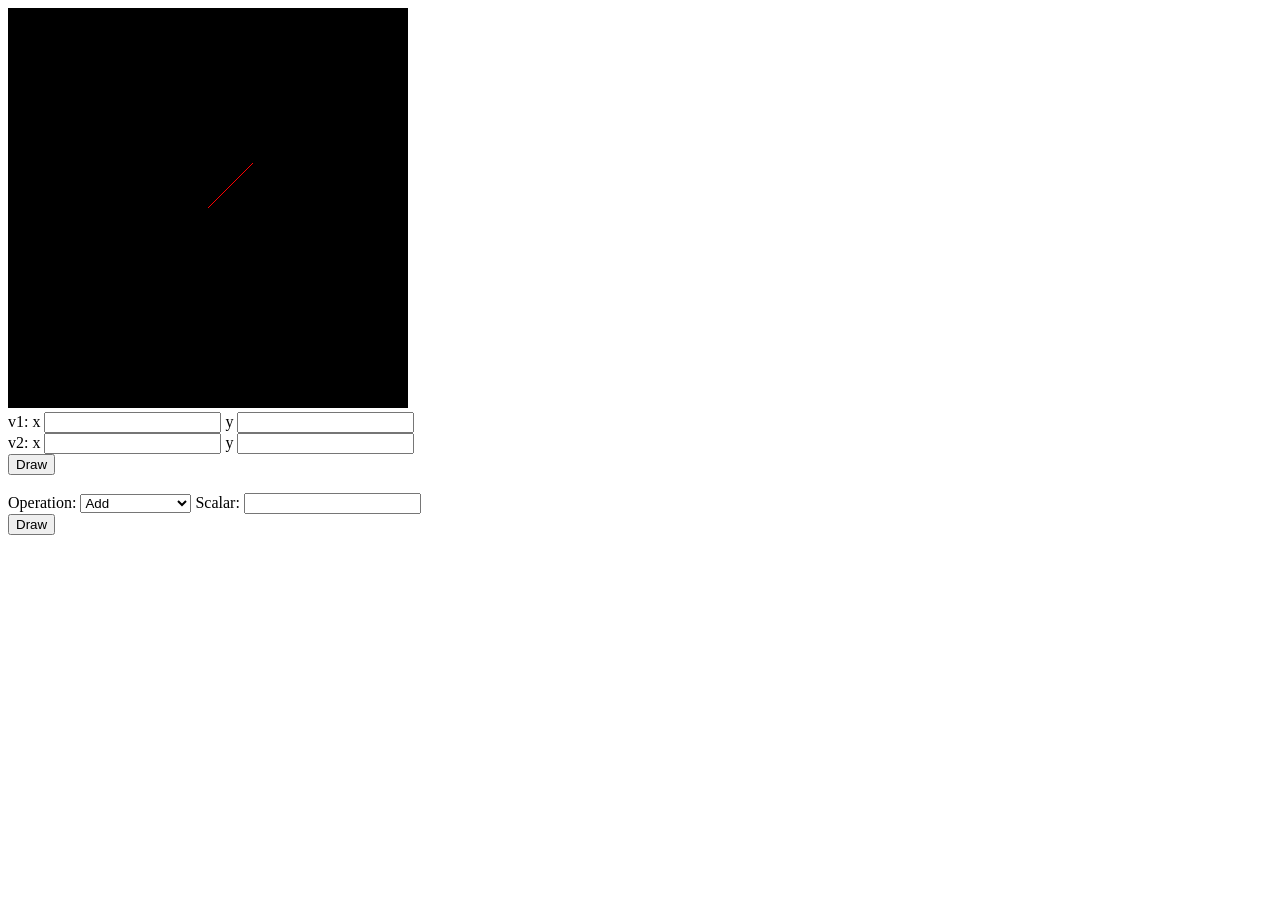
<file: asgn0/asg0.html>
<!DOCTYPE html>
<html lang="en">
    <head>
        <meta charset="utf-8" />
        <title>Draw a blue rectangle (canvas version)</title>
    </head>

    <body onload="main()">
        <canvas id="example" width="400" height="400">
            Please use a browser that supports "canvas"
        </canvas>
    
        <br>
        
        <label for="name">v1: x</label>
        <input type="number" id="v1x" step="any">
        <label>y</label>
        <input type="number" id="v1y" step="any">
        
        <br>
        
        <label for="name">v2: x</label>
        <input type="number" id="v2x" step="any">
        <label>y</label>
        <input type="number" id="v2y" step="any">
        
        <br>
        
        <input type="button" value="Draw" onclick="handleDrawEvent()" />
        
        <br><br>
        
        <label for="select">Operation:</label>
        <select name="op" id="select">
            <option value="add">Add</option>
            <option value="sub">Subtract</option>
            <option value="mul">Multiply</option>
            <option value="div">Divide</option>
            <option value="angle">Angle between</option>
            <option value="area">Area</option>
            <option value="magnitude">Magnitude</option>
            <option value="normalize">Normalize</option>
        </select>
        
        <label>Scalar:</label>
        <input type="number" id="scalar" step="any">
        <br>
        
        <input type="button" value="Draw" onclick="handleDrawOperationEvent()" />
       
        <script src="lib/cuon-matrix-cse160.js"></script> 
        <script src="asg0.js"></script>
        
    </body>
    </html>
</file>
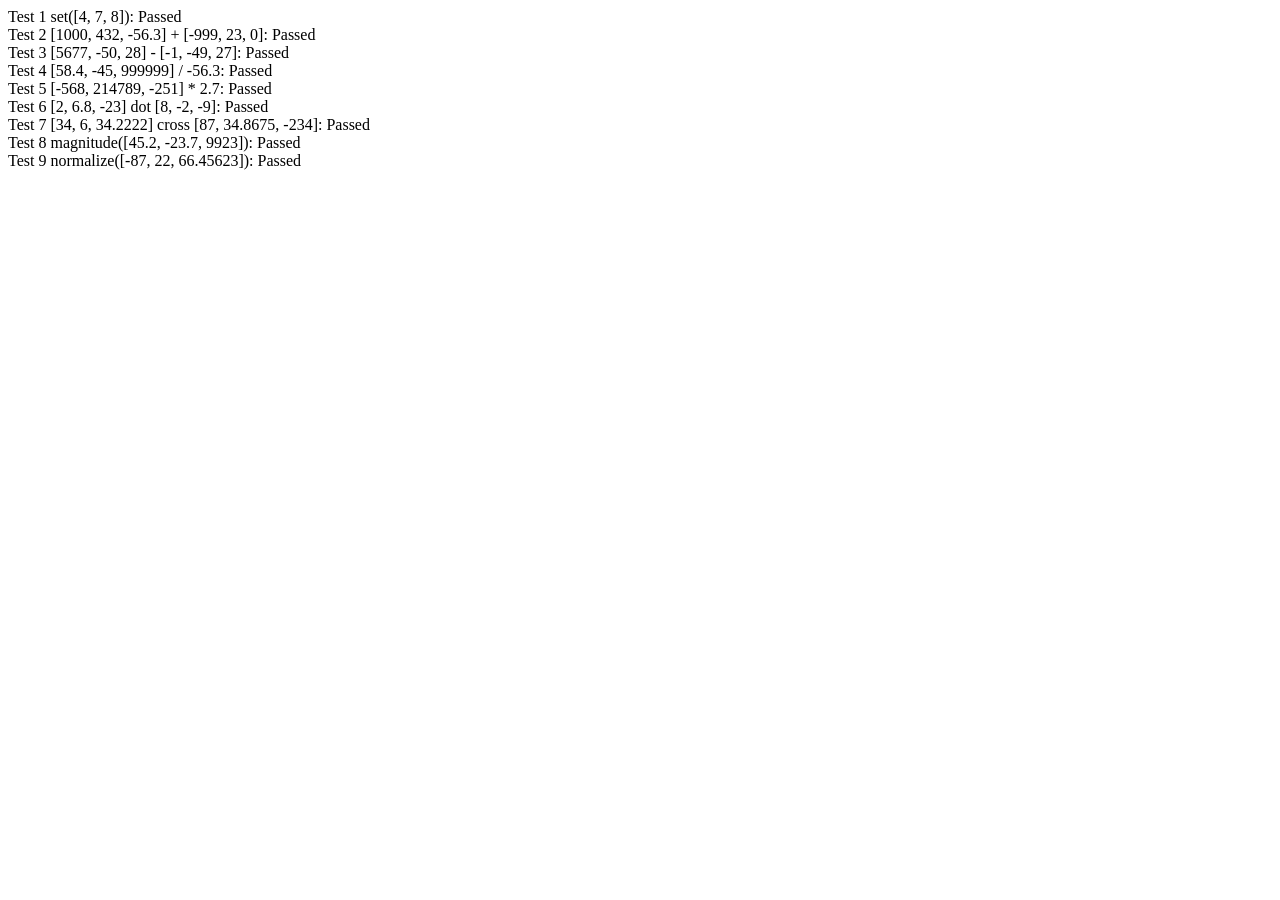
<file: asgn0/lib/vectorTests.html>
<!DOCTYPE html>
<html>

<head>
  <meta charset="UTF-8" />
  <meta name="viewport" content="width=device-width" />
  <title>Vector Tests</title>
</head>

<body>
  Test 1 set([4, 7, 8]): <span id=test1></span>
  <br>
  Test 2 [1000, 432, -56.3] + [-999, 23, 0]: <span id=test2></span>
  <br>
  Test 3 [5677, -50, 28] - [-1, -49, 27]: <span id=test3></span>
  <br>
  Test 4 [58.4, -45, 999999] / -56.3: <span id=test4></span>
  <br>
  Test 5 [-568, 214789, -251] * 2.7: <span id=test5></span>
  <br>
  Test 6 [2, 6.8, -23] dot [8, -2, -9]: <span id=test6></span>
  <br>
  Test 7 [34, 6, 34.2222] cross [87, 34.8675, -234]: <span id=test7></span>
  <br>
  Test 8 magnitude([45.2, -23.7, 9923]): <span id=test8></span>
  <br>
  Test 9 normalize([-87, 22, 66.45623]): <span id=test9></span>

  <script src="cuon-matrix-cse160.js"></script>
  <script>
    var ERROR = 0.1

    function verify(vect, sol, text) {
      passed = vect.every((val, i) => Math.abs(val - sol[i]) < ERROR)
      passed ? text.innerHTML = "Passed" : text.innerHTML = "Failed"
    }
    // Test 1 set([4, 7, 8])
    let text = document.getElementById("test1")
    let vect1 = new Vector3([0, 0, 0])
    let vect2 = new Vector3([4, 7, 8])
    vect1.set(vect2)
    let v1 = vect1.elements
    verify(v1, [4, 7, 8], text)

    // Test 2 [1000, 432, -56.3] + [-999, 23, 0]
    text = document.getElementById("test2")
    vect1 = new Vector3([1000, 432, -56.3])
    vect2 = new Vector3([-999, 23, 0])
    vect1.add(vect2)
    let v = vect1.elements
    verify(v, [1, 455, -56.3], text)

    // Test 3 [5677, -50, 28] - [-1, -49, 27]
    text = document.getElementById("test3")
    vect1 = new Vector3([5677, -50, 28])
    vect2 = new Vector3([-1, -49, 27])
    vect1.sub(vect2)
    v = vect1.elements
    verify(v, [5678, -1, 1], text)

    // Test 4 [58.4, -45, 999999] / -56.3
    text = document.getElementById("test4")
    let vect = new Vector3([58.4, -45, 999999])
    vect.div(-56.3)
    v = vect.elements
    verify(v, [-1.037300178, 0.79928952, -17761.971580817], text)

    // Test 5 [-568, 214789, -251] * 2.7
    text = document.getElementById("test5")
    vect = new Vector3([-568, 214789, -251])
    vect.mul(2.7)
    v = vect.elements
    verify(v, [-1533.6, 579930.3, -677.7], text)

    // Test 6 [2, 6.8, -23] dot [8, -2, -9]
    text = document.getElementById("test6")
    vect1 = new Vector3([2, 6.8, -23])
    vect2 = new Vector3([8, -2, -9])
    let num = Vector3.dot(vect1, vect2)
    Math.abs(num - 209.4) < ERROR ? text.innerHTML = "Passed" : text.innerHTML = "Failed"

    // Test 7 [34, 6, 34.2222] cross [87, 34.8675, -234]
    text = document.getElementById("test7")
    vect1 = new Vector3([34, 6, 34.2222])
    vect2 = new Vector3([87, 34.8675, -234])
    v = Vector3.cross(vect1, vect2).elements
    verify(v, [-2597.2425585, 10933.3314, 663.495], text)

    // Test 8 magnitude([45.2, -23.7, 9923])
    text = document.getElementById("test8")
    vect = new Vector3([45.2, -23.7, 9923])
    num = vect.magnitude()
    Math.abs(num - 9923.131246235) < ERROR ? text.innerHTML = "Passed" : text.innerHTML = "Failed"

    // Test 9 normalize([-87, 22, 66.45623])
    text = document.getElementById("test9")
    vect = new Vector3([-87, 22, 66.45623])
    v = vect.normalize().elements
    verify(v, [-0.779104913, 0.197015035, 0.595130751], text)
  </script>
</body>

</html>
</file>
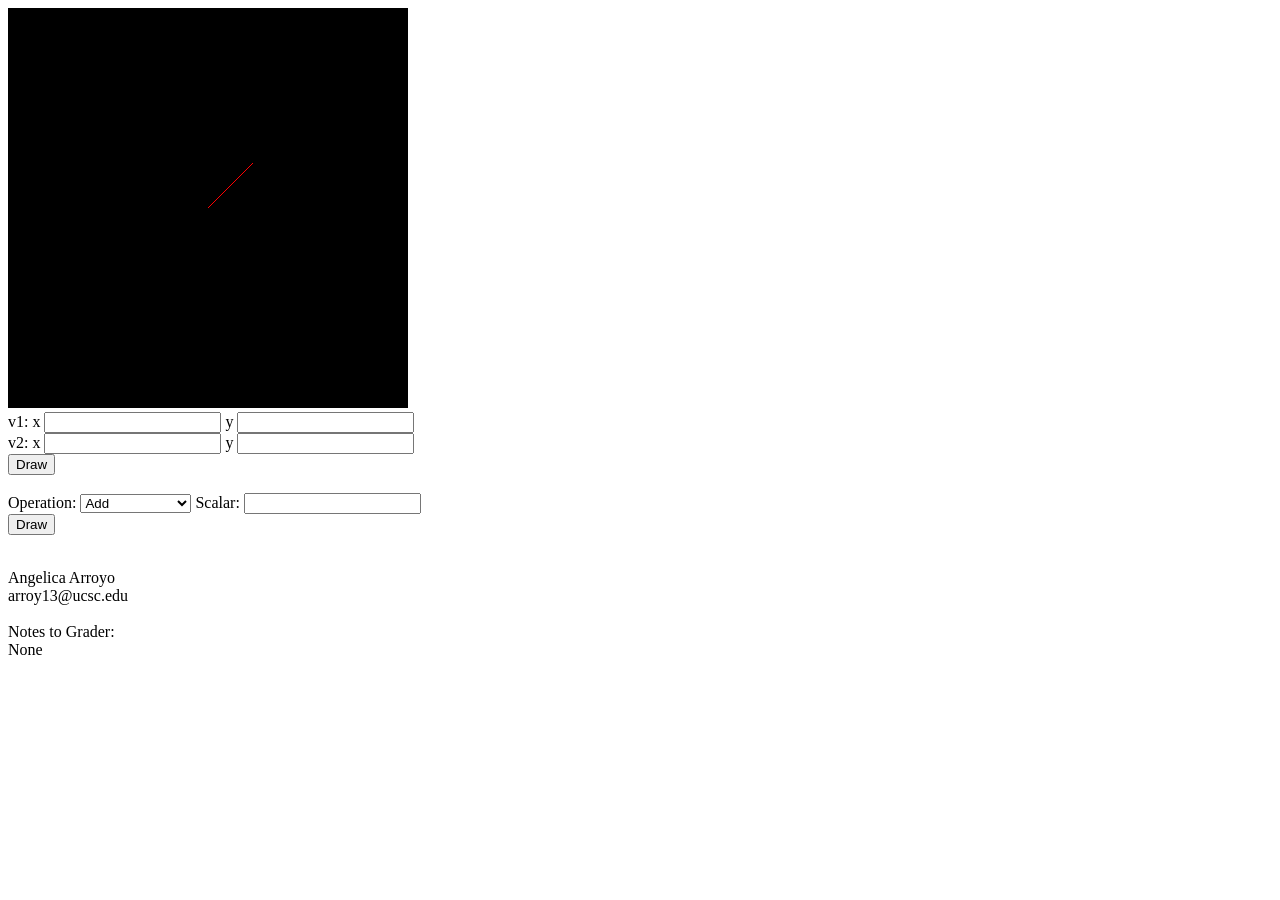
<file: asgn0/src/asg0.html>
<!DOCTYPE html>
<html lang="en">
    <head>
        <meta charset="utf-8" />
        <title>Draw a blue rectangle (canvas version)</title>
    </head>

    <body onload="main()">
        <canvas id="example" width="400" height="400">
            Please use a browser that supports "canvas"
        </canvas>
    
        <br>
        
        <label for="name">v1: x</label>
        <input type="number" id="v1x" step="any">
        <label>y</label>
        <input type="number" id="v1y" step="any">
        
        <br>
        
        <label for="name">v2: x</label>
        <input type="number" id="v2x" step="any">
        <label>y</label>
        <input type="number" id="v2y" step="any">
        
        <br>
        
        <input type="button" value="Draw" onclick="handleDrawEvent()" />
        
        <br><br>
        
        <label for="select">Operation:</label>
        <select name="op" id="select">
            <option value="add">Add</option>
            <option value="sub">Subtract</option>
            <option value="mul">Multiply</option>
            <option value="div">Divide</option>
            <option value="angle">Angle between</option>
            <option value="area">Area</option>
            <option value="magnitude">Magnitude</option>
            <option value="normalize">Normalize</option>
        </select>
        
        <label>Scalar:</label>
        <input type="number" id="scalar" step="any">
        <br>
        
        <input type="button" value="Draw" onclick="handleDrawOperationEvent()" />
       
        <script src="../lib/cuon-matrix-cse160.js"></script> 
        <script src="asg0.js"></script>

        <br><br>
        <p>
            Angelica Arroyo<br>
            arroy13@ucsc.edu

            <br><br>

            Notes to Grader:<br>
            None
        </p>
        
    </body>
    </html>
</file>
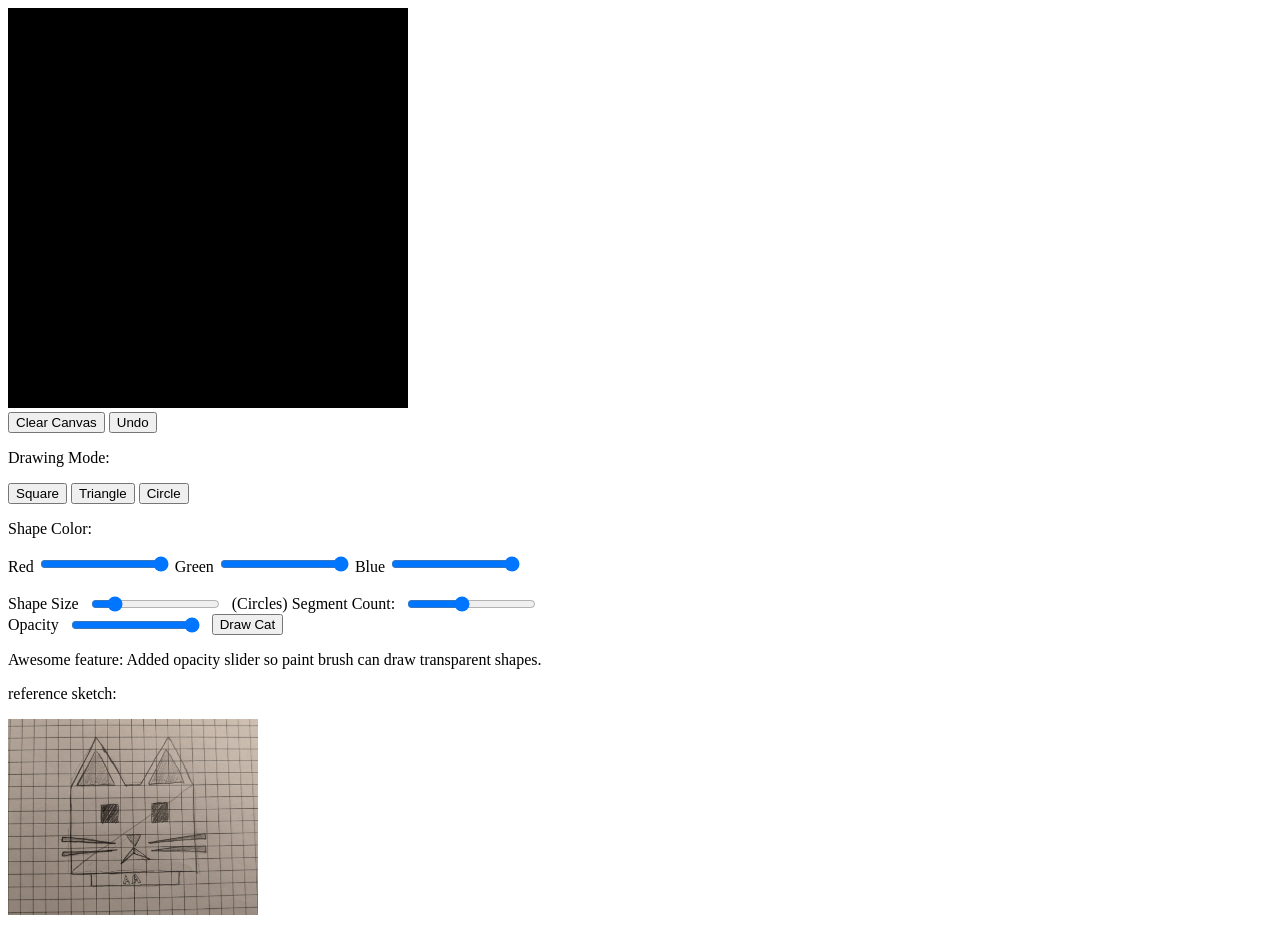
<file: asgn1/src/asg1.html>
<!DOCTYPE html>
<html lang="en">
    <head>
        <meta charset="utf-8" />
        <title>Draw a point</title>
    </head>

    <body onload="main()">
        <canvas id="webgl" width="400" height="400">
            Please use a browser that supports "canvas"
        </canvas>
        <br>
       
        <button id="clearBtn">Clear Canvas</button>
        <button id="undoBtn">Undo</button>

        <p>Drawing Mode:</p>
        <button id="SquareBtn">Square</button>
        <button id="TriangleBtn">Triangle</button>
        <button id="CircleBtn">Circle</button>

        <br>
        

        <p>Shape Color:</p>
        <div>
            Red
            <input type="range" id="redSlide" min="0" max="100" value="100" />
            Green
            <input type="range" id="greenSlide" min="0" max="100" value="100" />
            Blue
            <input type="range" id="blueSlide" min="0" max="100" value="100" />
        </div>

        <br>

        <div style="display: flex; gap: 10px; align-items: center;">
            <label>Shape Size</label>
            <input type="range" min="5" max="40" value="10" id="sizeSlide">
            
            <label>(Circles) Segment Count:</label>
            <input type="range" min="3" max="20" value="10" id="segSlide">
        </div>

        <div style="display: flex; gap: 10px; align-items: center;">
            <label>Opacity</label>
            <input type="range" min="0" max="100" value="100" id="alphaSlide">
            <button id="carBtn">Draw Cat</button>
        </div>
        <p>Awesome feature: Added opacity slider so paint brush can draw transparent shapes. </p>

        <p>reference sketch:</p>
        <img src="CarDraw.jpg" alt="cat scketch" width="250">
        <script src="../lib/webgl-utils.js"></script>
        <script src="../lib/webgl-debug.js"></script>
        <script src="../lib/cuon-utils.js"></script>
        <script src="ColoredPoints.js"></script>


    </body>
</html>
</file>
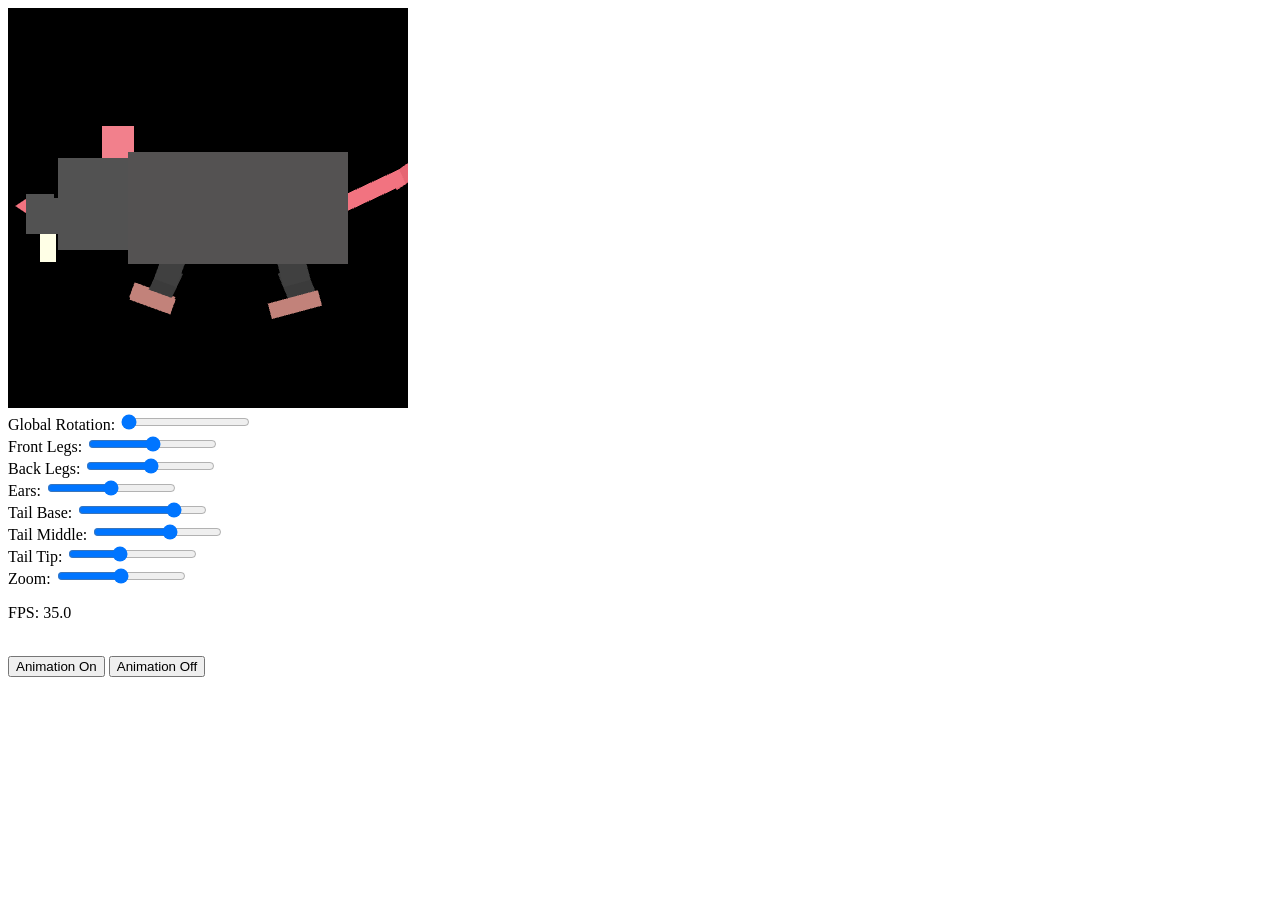
<file: asgn2/src/asg2.html>
<!DOCTYPE html>
<html lang="en">
<head>
  <meta charset="utf-8" />
  <title>Assignment 2</title>
</head>
<body onload="main()">
  <canvas id="webgl" width="400" height="400">
    Please use a browser that supports canvas
  </canvas>
  <br>

  <label for="angleSlide">Global Rotation:</label>
  <input type="range" id="angleSlide" min="0" max="360" value="0">
  
  <br>
  <label>Front Legs:</label>
  <input type="range" id="frontLegSlide" min="-30" max="30" value="0">
  <br>

  <label>Back Legs:</label>
  <input type="range" id="backLegSlide" min="-30" max="30" value="0">
  <br>

  <label>Ears:</label>
  <input type="range" id="earSlide" min="-20" max="20" value="0">
  <br>

  <label>Tail Base:</label>
  <input type="range" id="tail1Slide" min="-45" max="45" value="25">
  <br>

  <label>Tail Middle:</label>
  <input type="range" id="tail2Slide" min="-45" max="45" value="10">
  <br>
  <label>Tail Tip:</label>
  <input type="range" id="tail3Slide" min="-45" max="45" value="-10">
  <br>

  <label>Zoom:</label>
  <input type="range" id="zoomSlide" min="50" max="150" value="100">
  <p id="fps">FPS: </p>
  <br>

  <button id="animationOnButton">Animation On</button>
  <button id="animationOffButton">Animation Off</button>

  <script src="../lib/webgl-debug.js"></script>
  <script src="../lib/webgl-utils.js"></script>
  <script src="../lib/cuon-utils.js"></script>
  <script src="../lib/cuon-matrix-cse160.js"></script>

  <script src="cube.js"></script>
  <script src="animal.js"></script>
</body>
</html>
</file>
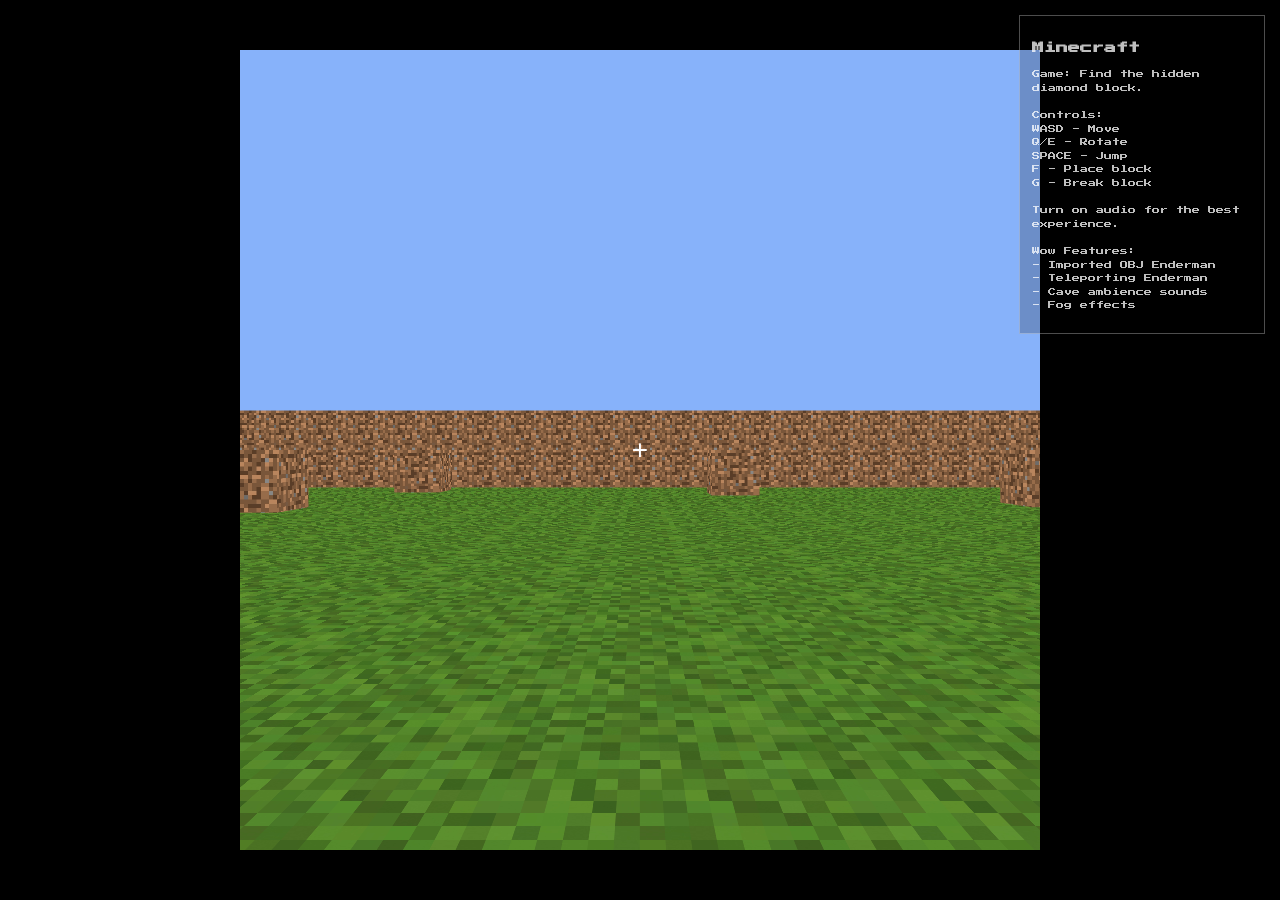
<file: asgn3/src/asg3.html>
<!DOCTYPE html>
<html lang="en">
    <head>
        <meta charset="utf-8" />
        <title>blocky world</title>

        <link rel="preconnect" href="https://fonts.googleapis.com">
        <link rel="preconnect" href="https://fonts.gstatic.com" crossorigin>
        <link href="https://fonts.googleapis.com/css2?family=Press+Start+2P&display=swap" rel="stylesheet">
        <link rel="stylesheet" href="style.css">
        
        <style>
            #crosshair {
                position: fixed;
                top: 50%;
                left: 50%;
                transform: translate(-50%, -50%);
                color: white;
                font-size: 28px;
                font-family: Arial;
                pointer-events: none;
            }
        </style>
    </head>

<body style="margin:0; display:flex; justify-content:center; align-items:center; height:100vh; background:black;">        <canvas id="webgl" width="800" height="800">
            Please use a browser that supports canvas
        </canvas>
        <div id="info">
            <h2>Minecraft</h2>

            <p>
                Game: Find the hidden diamond block.<br><br>

                Controls:<br>
                WASD - Move<br>
                Q/E - Rotate<br>
                SPACE - Jump<br>
                F - Place block<br>
                G - Break block<br><br>

                Turn on audio for the best experience.<br><br>

                Wow Features: <br>
                   - Imported OBJ Enderman<br>
                    - Teleporting Enderman<br>
                    - Cave ambience sounds<br>
                    - Fog effects
</p>


            </p>
        </div>


        <div id="crosshair">+</div>

        <script src="../lib/webgl-utils.js"></script>
        <script src="../lib/webgl-debug.js"></script>
        <script src="../lib/cuon-utils.js"></script>
        <script src="../lib/cuon-matrix-cse160.js"></script>

        <script type="module" src="asg3.js"></script>

    </body>

</html>
</file>
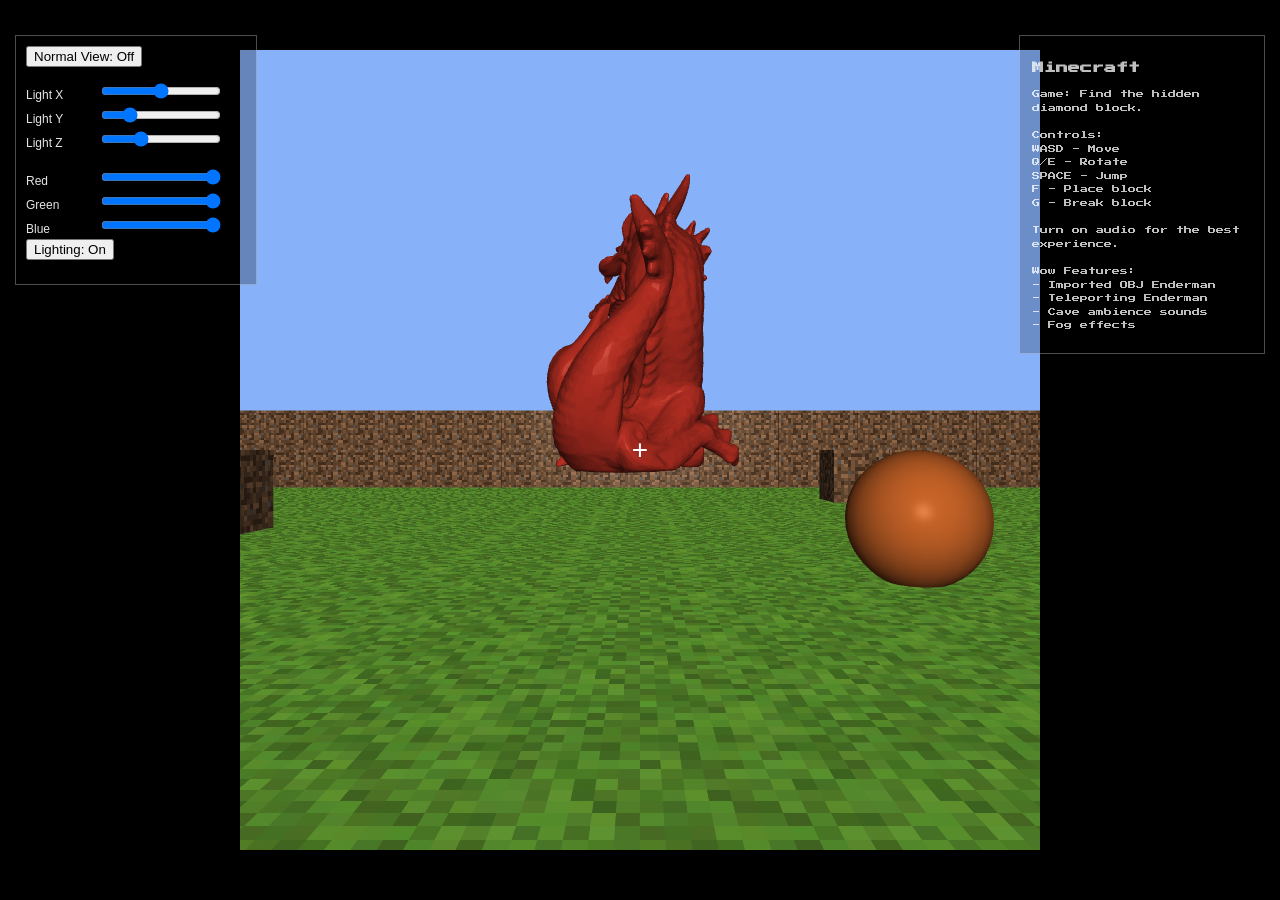
<file: asgn4/src/asg4.html>
<!DOCTYPE html>
<html lang="en">
    <head>
        <meta charset="utf-8" />
        <title>blocky world</title>

        <link rel="preconnect" href="https://fonts.googleapis.com">
        <link rel="preconnect" href="https://fonts.gstatic.com" crossorigin>
        <link href="https://fonts.googleapis.com/css2?family=Press+Start+2P&display=swap" rel="stylesheet">
        <link rel="stylesheet" href="style.css">
        
        <style>
            #crosshair {
                position: fixed;
                top: 50%;
                left: 50%;
                transform: translate(-50%, -50%);
                color: white;
                font-size: 28px;
                font-family: Arial;
                pointer-events: none;
            }
        </style>
    </head>

<body style="margin:0; display:flex; justify-content:center; align-items:center; height:100vh; background:black;">        <canvas id="webgl" width="800" height="800">
            Please use a browser that supports canvas
        </canvas>
        <div id="info">
            <h2>Minecraft</h2>

            <p>
                Game: Find the hidden diamond block.<br><br>

                Controls:<br>
                WASD - Move<br>
                Q/E - Rotate<br>
                SPACE - Jump<br>
                F - Place block<br>
                G - Break block<br><br>

                Turn on audio for the best experience.<br><br>

                Wow Features: <br>
                   - Imported OBJ Enderman<br>
                    - Teleporting Enderman<br>
                    - Cave ambience sounds<br>
                    - Fog effects
</p>


            </p>
        </div>

        <div id="controls">
            <button id="normalButton">Normal View: Off</button>
            <br><br>

            <label>Light X</label>
            <input type="range" min="-10" max="10" value="0" step="0.1" id="lightSlideX"><br>

            <label>Light Y</label>
            <input type="range" min="0" max="10" value="2" step="0.1" id="lightSlideY"><br>

            <label>Light Z</label>
            <input type="range" min="-10" max="10" value="-4" step="0.1" id="lightSlideZ"><br><br>

            <label>Red</label>
            <input type="range" min="0" max="1" value="1" step="0.01" id="lightR"><br>

            <label>Green</label>
            <input type="range" min="0" max="1" value="1" step="0.01" id="lightG"><br>

            <label>Blue</label>
            <input type="range" min="0" max="1" value="1" step="0.01" id="lightB">
            
            <br>
            <button id="lightButton">Lighting: On</button>
            <br><br>
                        
        </div>


        <div id="crosshair">+</div>

        <script src="../lib/webgl-utils.js"></script>
        <script src="../lib/webgl-debug.js"></script>
        <script src="../lib/cuon-utils.js"></script>
        <script src="../lib/cuon-matrix-cse160.js"></script>

        <script type="module" src="asg4.js"></script>

    </body>

</html>
</file>
<file: asgn3/src/style.css>
#info {
  position: absolute;
  top: 15px;
  right: 15px;

  width: 220px;

  color: rgba(255, 255, 255, 0.75);

  font-family: 'Press Start 2P', cursive;

  font-size: 8px;
  line-height: 1.7;

  background: rgba(0, 0, 0, 0.2);

  padding: 12px;

  border: 1px solid rgba(255,255,255,0.3);

  z-index: 10;

  pointer-events: none;
}
</file>
<file: asgn4/src/style.css>
#info {
  position: absolute;
  top: 35px;
  right: 15px;

  width: 220px;

  color: rgba(255, 255, 255, 0.75);

  font-family: 'Press Start 2P', cursive;

  font-size: 8px;
  line-height: 1.7;

  background: rgba(0, 0, 0, 0.2);

  padding: 12px;

  border: 1px solid rgba(255,255,255,0.3);

  z-index: 10;

  pointer-events: none;
}

#controls {
  position: absolute;
  top: 35px;
  left: 15px;

  width: 220px;

  color: rgba(255,255,255,0.9);

  font-family: Arial;

  font-size: 12px;

  background: rgba(0,0,0,0.25);

  padding: 10px;

  border: 1px solid rgba(255,255,255,0.3);

  z-index: 20;
}

#controls input {
  width: 120px;
  margin-bottom: 6px;
}

#controls label {
  display:inline-block;
  width:70px;
}
</file>
